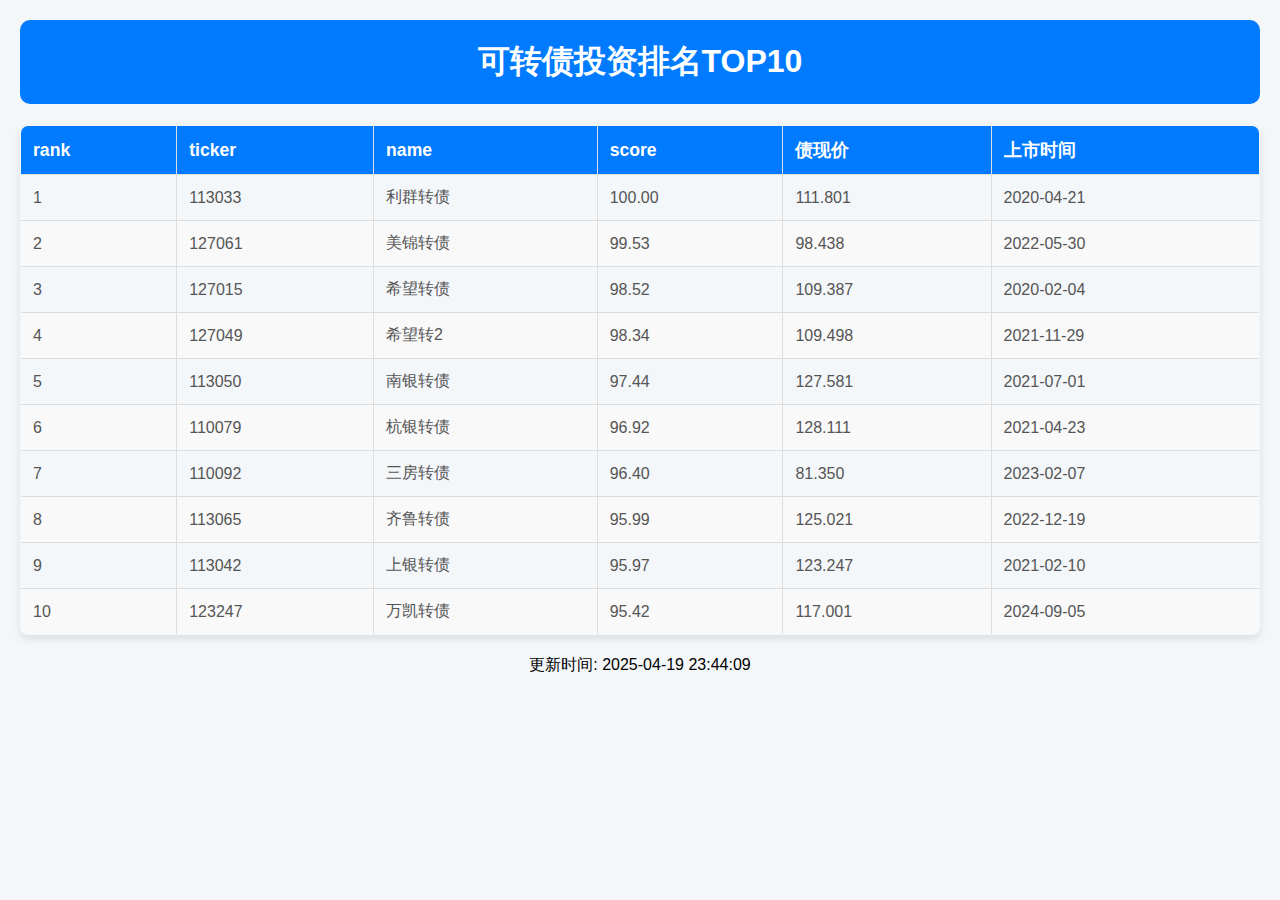
<file: index.html>
<html>
    <head>
        <title>Top 10 Convertible Bonds Based on Price Screening Strategy</title>
        <style>
            /* 全局设置 */
            body {
                font-family: 'Arial', sans-serif;
                background-color: #f4f7fa;
                margin: 0;
                padding: 20px;
            }

            h1 {
                text-align: center;
                color: #333;
                font-size: 2rem;
                padding: 20px;
                background-color: #007bff;
                color: white;
                border-radius: 10px;
            }

            /* 表格样式 */
            .data {
                width: 100%;
                border-collapse: collapse;
                margin-top: 20px;
                box-shadow: 0 4px 8px rgba(0, 0, 0, 0.1); /* 添加阴影 */
                border-radius: 8px;
                overflow: hidden; /* 圆角效果 */
            }

            .data th, .data td {
                padding: 12px;
                text-align: left;
                border: 1px solid #ddd;
            }

            .data th {
                background-color: #007bff;
                color: white;
                font-size: 1.1rem;
            }

            /* 表格行交替颜色 */
            .data tr:nth-child(even) {
                background-color: #f9f9f9;
            }

            /* 悬浮效果 */
            .data tr:hover {
                background-color: #f1f1f1;
                cursor: pointer;
            }

            /* 表格单元格字体样式 */
            .data td {
                font-size: 1rem;
                color: #555;
            }

            /* 适配移动设备 */
            @media (max-width: 768px) {
                .data th, .data td {
                    padding: 8px;
                    font-size: 0.9rem;
                }
            }
        </style>
    </head>
    <body>
        <h1>可转债投资排名TOP10</h1>
        <div>
            <table border="1" class="dataframe data">
  <thead>
    <tr style="text-align: right;">
      <th>rank</th>
      <th>ticker</th>
      <th>name</th>
      <th>score</th>
      <th>债现价</th>
      <th>上市时间</th>
    </tr>
  </thead>
  <tbody>
    <tr>
      <td>1</td>
      <td>113033</td>
      <td>利群转债</td>
      <td>100.00</td>
      <td>111.801</td>
      <td>2020-04-21</td>
    </tr>
    <tr>
      <td>2</td>
      <td>127061</td>
      <td>美锦转债</td>
      <td>99.53</td>
      <td>98.438</td>
      <td>2022-05-30</td>
    </tr>
    <tr>
      <td>3</td>
      <td>127015</td>
      <td>希望转债</td>
      <td>98.52</td>
      <td>109.387</td>
      <td>2020-02-04</td>
    </tr>
    <tr>
      <td>4</td>
      <td>127049</td>
      <td>希望转2</td>
      <td>98.34</td>
      <td>109.498</td>
      <td>2021-11-29</td>
    </tr>
    <tr>
      <td>5</td>
      <td>113050</td>
      <td>南银转债</td>
      <td>97.44</td>
      <td>127.581</td>
      <td>2021-07-01</td>
    </tr>
    <tr>
      <td>6</td>
      <td>110079</td>
      <td>杭银转债</td>
      <td>96.92</td>
      <td>128.111</td>
      <td>2021-04-23</td>
    </tr>
    <tr>
      <td>7</td>
      <td>110092</td>
      <td>三房转债</td>
      <td>96.40</td>
      <td>81.350</td>
      <td>2023-02-07</td>
    </tr>
    <tr>
      <td>8</td>
      <td>113065</td>
      <td>齐鲁转债</td>
      <td>95.99</td>
      <td>125.021</td>
      <td>2022-12-19</td>
    </tr>
    <tr>
      <td>9</td>
      <td>113042</td>
      <td>上银转债</td>
      <td>95.97</td>
      <td>123.247</td>
      <td>2021-02-10</td>
    </tr>
    <tr>
      <td>10</td>
      <td>123247</td>
      <td>万凯转债</td>
      <td>95.42</td>
      <td>117.001</td>
      <td>2024-09-05</td>
    </tr>
  </tbody>
</table>  <!-- 直接插入 DataFrame 转换后的 HTML 表格 -->
        </div>
        <footer style="text-align:center; margin-top: 20px;">
            <p>更新时间: 2025-04-19 23:44:09</p>
        </footer>
    </body>
    </html>
</file>
